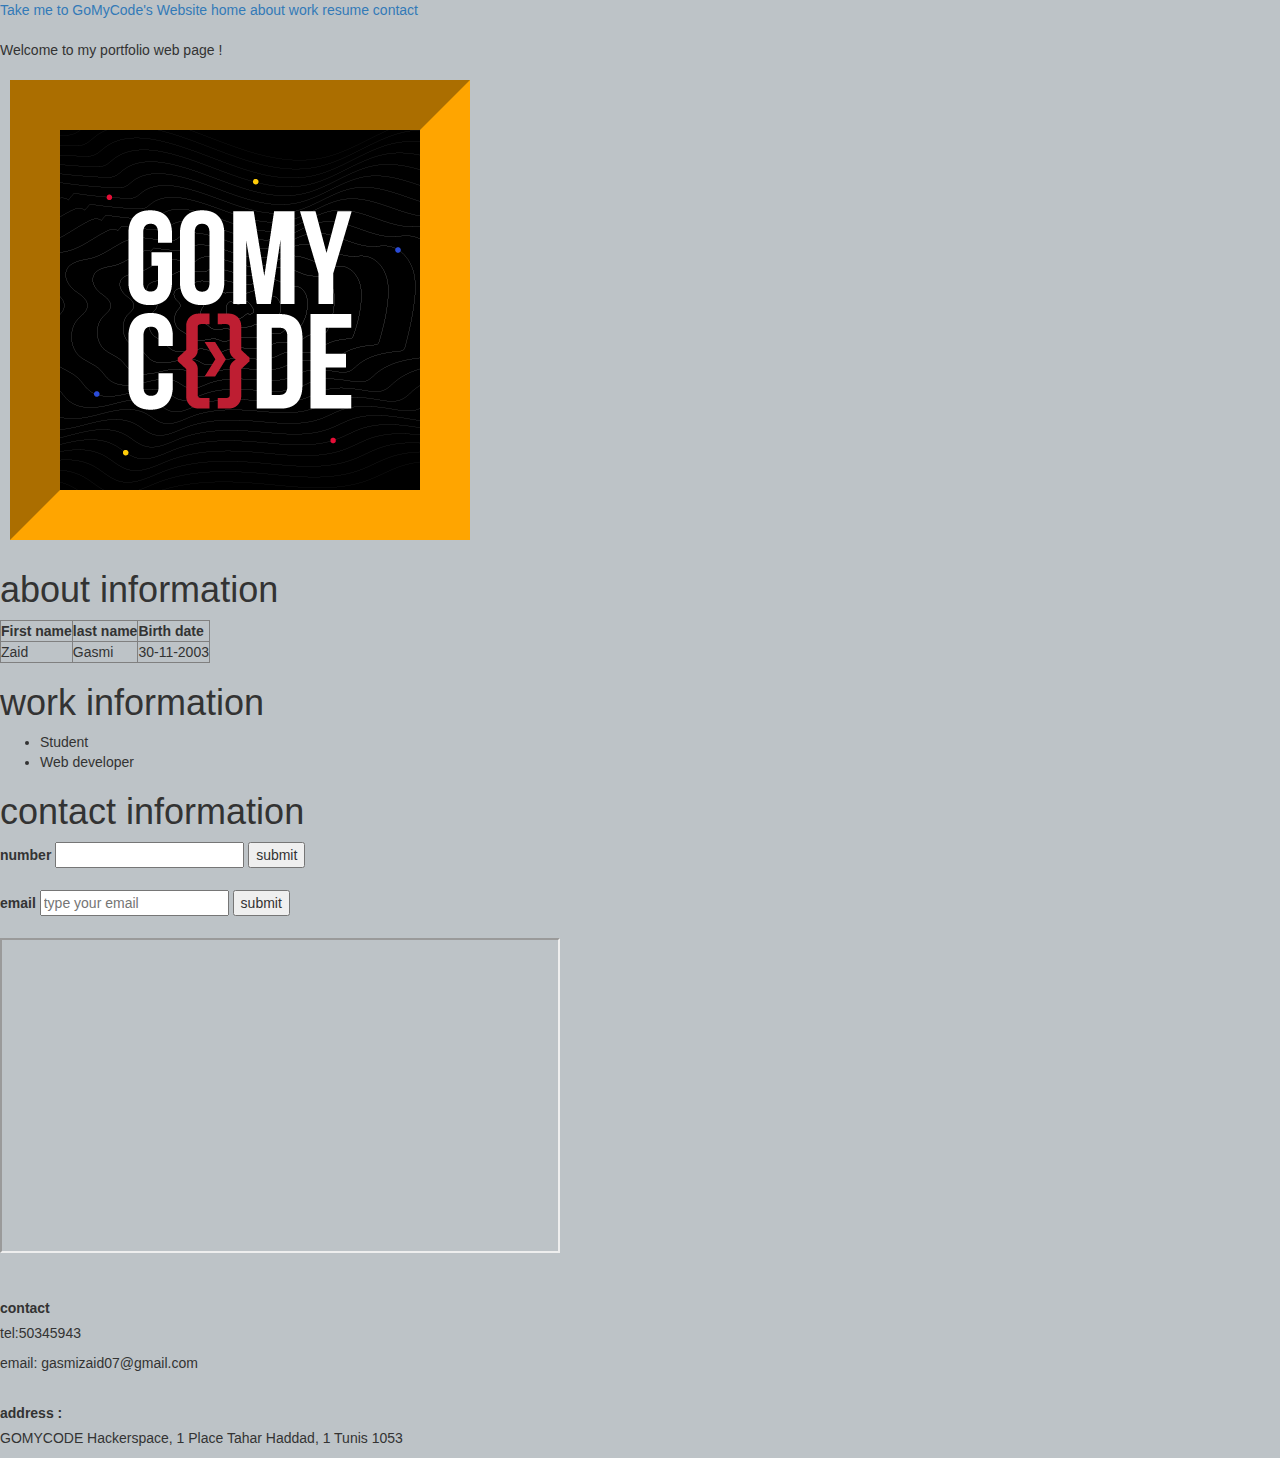
<file: index.html>
<!DOCTYPE html>
<html>
  <head>
    <style>
      @import url('https://fonts.googleapis.com/css2?family=Roboto+Mono&display=swap');
      </style>
      <link rel="stylesheet" href="https://maxcdn.bootstrapcdn.com/bootstrap/3.4.1/css/bootstrap.min.css">
      <link rel="stylesheet"  href="https://cdnjs.cloudflare.com/ajax/libs/font-awesome/4.7.0/css/font-awesome.min.css">
    <title>checkpoint html</title>
    <link rel="stylesheet" href="C:\Users\Tarak\Desktop\gomycode\gmc\css\styles.css"/>
  </head>
  <body style= "background-color: #bdc3c7;">
    <div>
      <nav>
        <a href="https://gomycode.tn/">Take me to GoMyCode's Website</a>
        <a href="">home</a>
        <a href="#about info">about</a>
        <a href="#work">work</a>
        <a href="*">resume</a>
        <a href="#contact">contact</a>
      </nav>
    </div>
  </br>
  <p class="blue">
    Welcome to my portfolio web page !
  </p>
  <img style="border: 50px inset orange; margin: 10px;" src="gmce.png" alt="Go my code"></img>
    <section>
      <a name="about info"></a>
      <h1 class="red">about information</h1>
      <table border="1">
        <tr>
          <th>First name</th>
          <th>last name</th>
          <th>Birth date</th>
        </tr>
        <tr>
          <td>Zaid</td>
          <td>Gasmi</td>
          <td>30-11-2003</td>
        </tr>
      </table>
    </section>
    <section>
      <a name="work"></a>
      <h1 class="red">work information</h1>
      <ul>
        <li class="green">Student</li>
        <li class="green">Web developer</li>
      </ul>
    </section>
    <section>
      <a name="contact"></a>
      <h1 class="red">contact information</h1>
      <form>
        <label> number </label>
        <input type="number"name="number"/>
        <input type="submit"value="submit"/>
      </form>
    </br>
    <form>
      <label> email </label>
      <input type="email"name="email"placeholder="type your email"/>
      <input type="submit"value="submit"/>
    </form>
    </section>
    </br>

    <iframe
     width="560" 
     height="315" 
     src="https://www.youtube.com/embed/CULSxI6evTc"
    ></iframe>
  </body>
</br>
</br>
</br>
  <footer>
      <label> contact </label>                                                       
      <p class="test">tel:50345943 </p> <p class="test">email: gasmizaid07@gmail.com</p>
    </br>
      <label> address : </label>
      <p class="rod">GOMYCODE Hackerspace, 1 Place Tahar Haddad, 1 Tunis 1053</p>
  </footer>
</html>
</file>
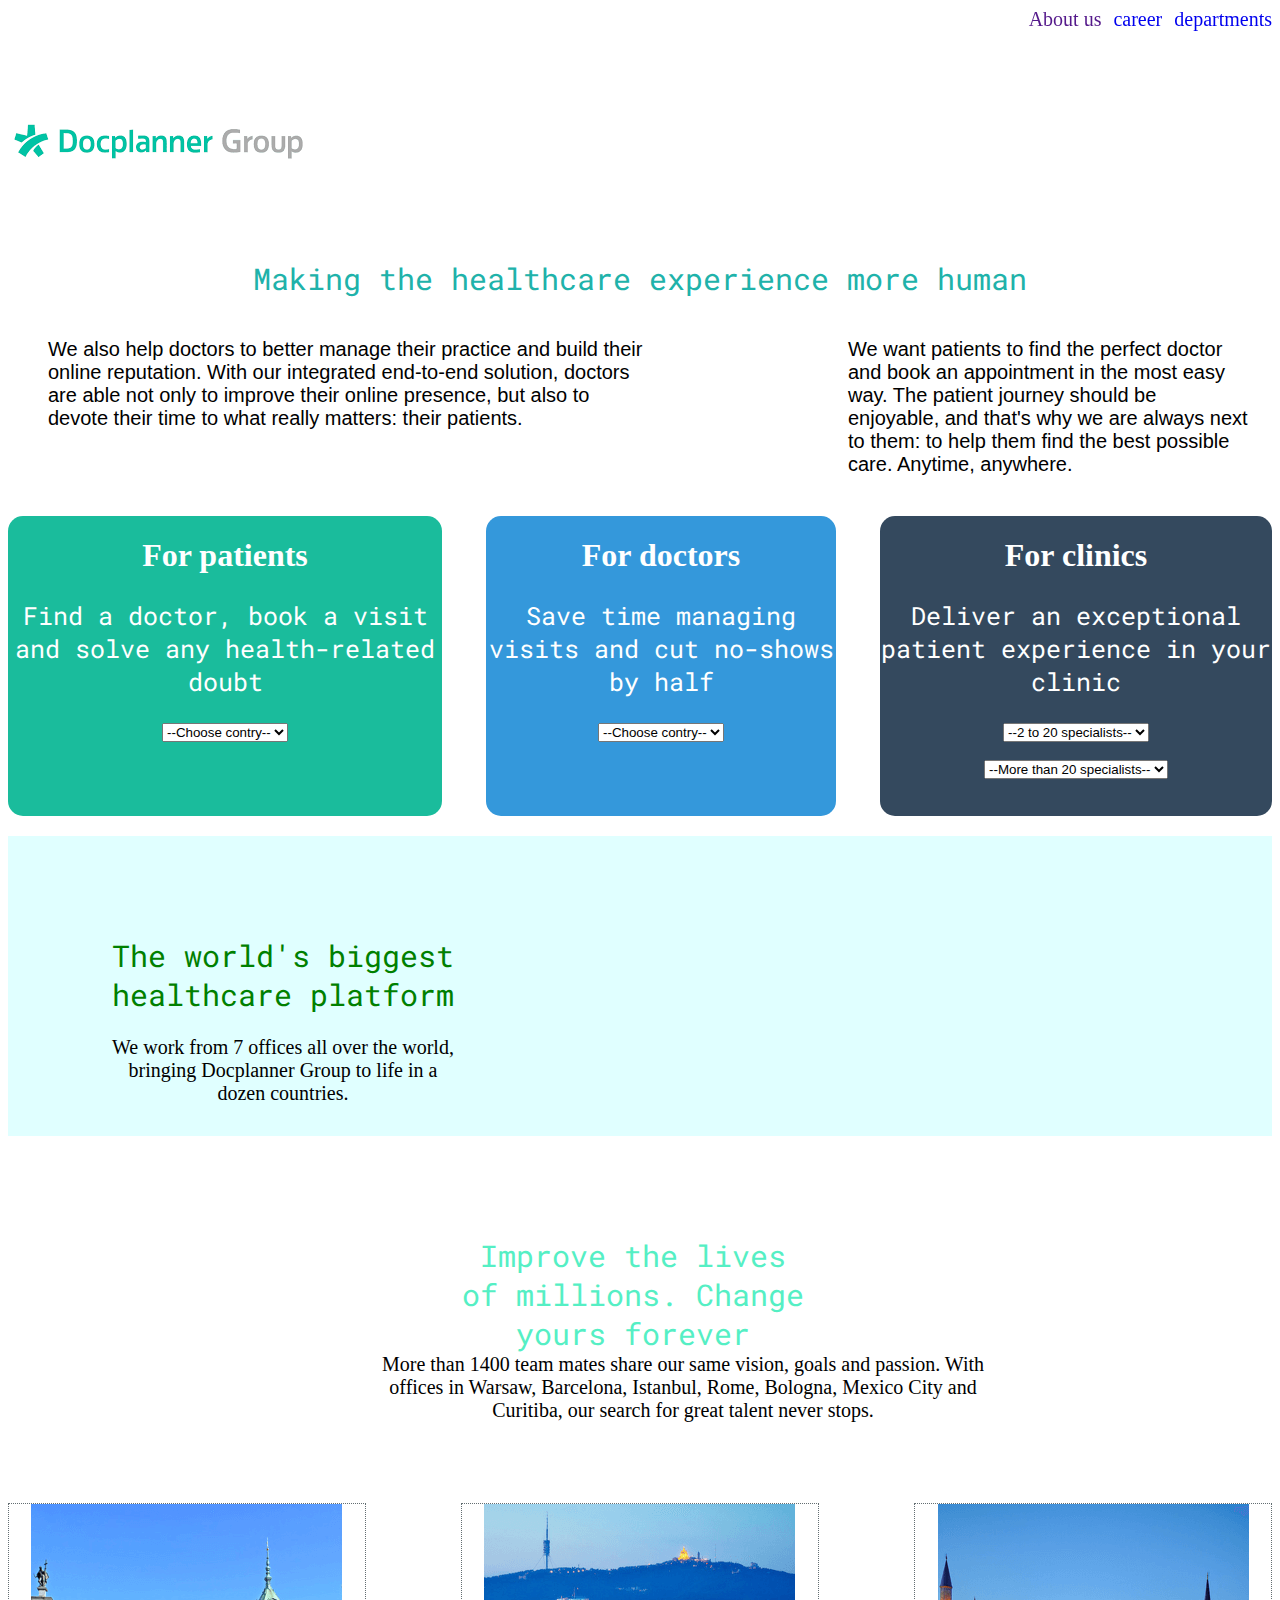
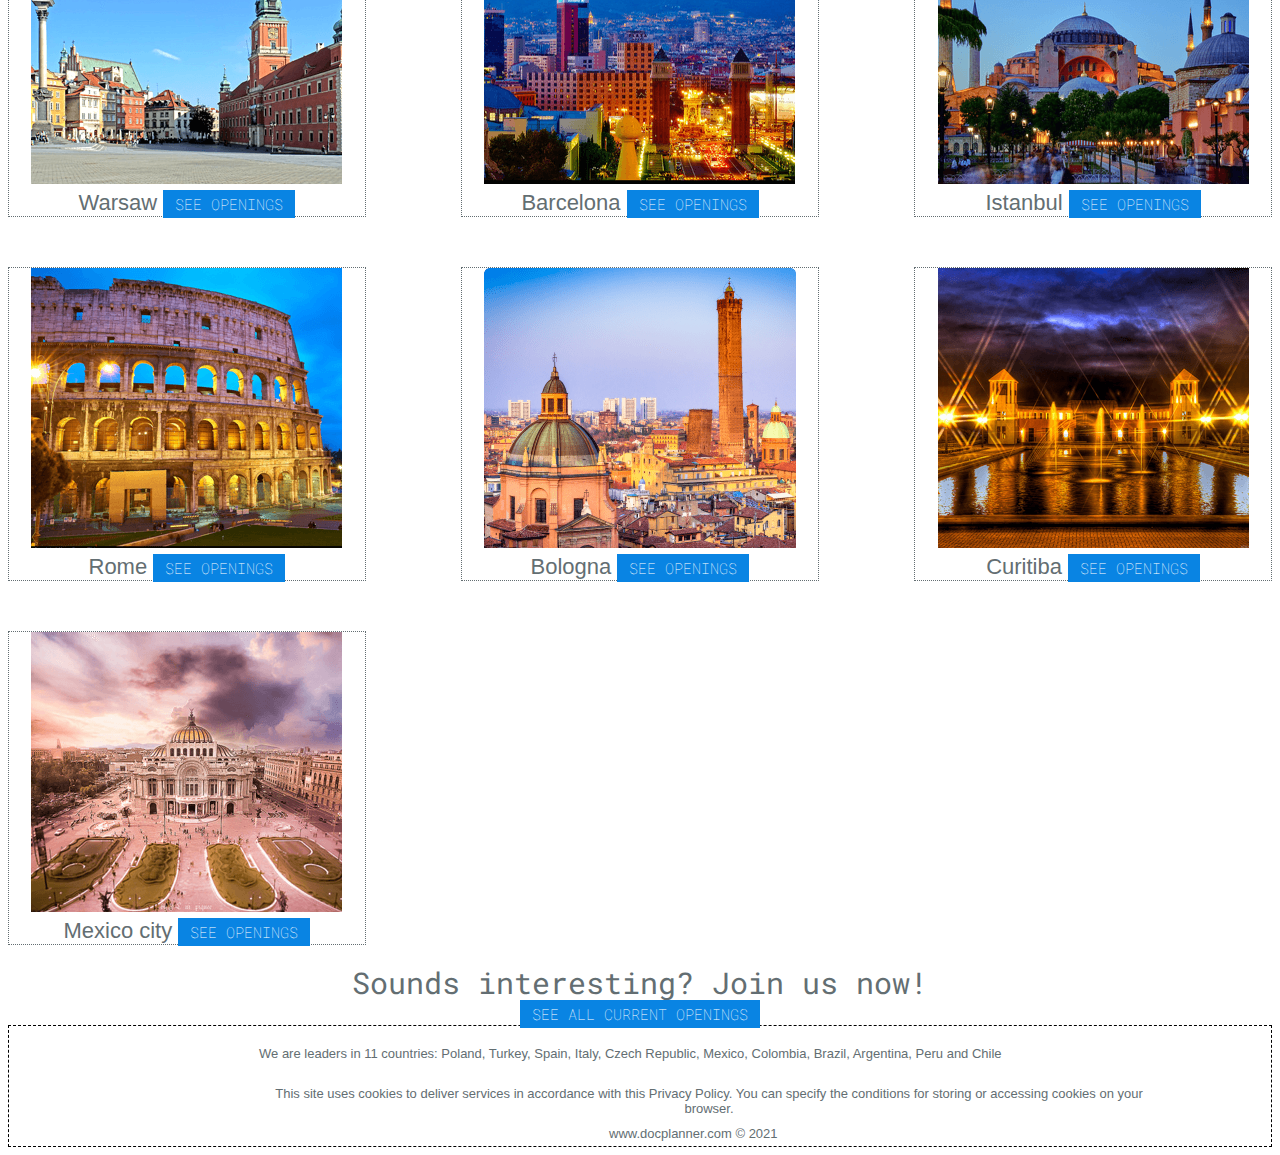
<file: docplanner project.html>
<!DOCTYPE html>
<html>
    <head>
        <style>
            @import url('https://fonts.googleapis.com/css2?family=Roboto+Mono&display=swap');
            @import url('https://fonts.googleapis.com/css2?family=STIX+Two+Text&display=swap');
            a:hover{
                color: #48dbfb;
            }
            button:hover{
                color: white;
                background-color: blue;
            }
        </style>
        <title>docplanner Website</title>
        <link rel="stylesheet" href="gmc\css\doc styles.css"/>
    </head>
    <body>
        <div id="up">
            <nav>
                <a style="font-size: 20px; text-decoration: none;" href="">About us</a> &nbsp;&nbsp;&nbsp;
                <a style="font-size: 20px; text-decoration: none;" href="https://www.docplanner.com/career">career</a>&nbsp;&nbsp;&nbsp;
                <a style="font-size: 20px; text-decoration: none;" href="https://www.docplanner.com/department?dep=marketing">departments</a>
            </nav>
        </div>
            <img src="doc1.png" alt="docplanner group"></img>
            <p class="c1">Making the healthcare experience more human</p>
        <div class="c2">
            <div class="st1"> We want patients to find the perfect doctor and book an appointment in the most easy way. The patient journey should be enjoyable, and that's why we are always next to them: to help them find the best possible care. Anytime, anywhere.</div>
            <div class="st2"> We also help doctors to better manage their practice and build their online reputation. With our integrated end-to-end solution, doctors are able not only to improve their online presence, but also to devote their time to what really matters: their patients.</div>
        </div>
        <div id="main">
        <div class="c3">
            <h1>For patients</h1>
            <p id="par">Find a doctor, book a visit and solve any health-related doubt</p> 
            <select name="country" id="choose country">
                <option value="">--Choose contry--</option>
                <option value="Argentina">Argentina</option>
                <option value="Brazil">Brazil</option>
                <option value="Chile">Chile</option>
                <option value="Colombia">Colombia</option>
                <option value="Czech">Czech</option>
                <option value="Italy">Italy</option>
                <option value="Mexico">Mexico</option>
                <option value="Peru">Peru</option>
                <option value="Poland">Poland</option>
                <option value="Portugal">Portugal</option>
                <option value="Spain">Spain</option>
                <option value="Turkey">Turkey</option>
            </select>
        </div> &nbsp;&nbsp;&nbsp;&nbsp;&nbsp;&nbsp;&nbsp;&nbsp;&nbsp;&nbsp;&nbsp;
        <div class="c4">
            <h1>For doctors</h1>
            <p id="par">Save time managing visits and cut no-shows by half</p>
            <select>
                <option value="">--Choose contry--</option>
                <option value="Argentina">Argentina</option>
                <option value="Brazil">Brazil</option>
                <option value="Chile">Chile</option>
                <option value="Colombia">Colombia</option>
                <option value="Czech">Czech</option>
                <option value="Italy">Italy</option>
                <option value="Mexico">Mexico</option>
                <option value="Peru">Peru</option>
                <option value="Poland">Poland</option>
                <option value="Portugal">Portugal</option>
                <option value="Spain">Spain</option>
                <option value="Turkey">Turkey</option>
            </select>
        </div>&nbsp;&nbsp;&nbsp;&nbsp;&nbsp;&nbsp;&nbsp;&nbsp;&nbsp;&nbsp;&nbsp;
        <div class="c5">
            <h1>For clinics</h1>
            <p id="par">Deliver an exceptional patient experience in your clinic</p>
            <select>
                <option value="">--2 to 20 specialists--</option>
                <option value="Brazil">Brazil</option>
                <option value="Czech">Czech</option>
                <option value="Italy">Italy</option>
                <option value="Mexico">Mexico</option>
                <option value="Poland">Poland</option>
                <option value="Spain">Spain</option>
                <option value="Turkey">Turkey</option>
            </select>
            <br/>
            <br/>
            <select>
                <option value="">--More than 20 specialists--</option>
                <option value="Brazil">Brazil</option>
                <option value="Italy">Italy</option>
                <option value="Mexico">Mexico</option>
                <option value="Poland">Poland</option>
                <option value="Spain">Spain</option>
            </select> 
        </div>
        </div>  
        <div class="grid-container">
            <div class="grid-item1">
                The world's biggest healthcare platform
            </div>
            <div class="grid-item2">
                We work from 7 offices all over the world, bringing Docplanner Group to life in a dozen countries.
            </div>
        </div>
        <div class="grid-container1">
            <div class="g1">
                Improve the lives of millions. Change yours forever
            </div>
            <div class="g2">
                More than 1400 team mates share our same vision, goals and passion. With offices in Warsaw, Barcelona, Istanbul, Rome, Bologna, Mexico City and Curitiba, our search for great talent never stops.
            </div>
        </div>
        <div class="grid-container2">
            <div class="gc1">
                <img src="warsaw.png" alt="Warsaw"></img>
                <br/>
                Warsaw
                <a href="https://www.docplanner.com/career?&loc=poland#jobs-offers" class="button">SEE OPENINGS</a>
            </div>
            <div class="gc2">
                <img src="barcelona.png" alt="Barcelona"></img>
                <br/>
                Barcelona
                <a href="https://www.docplanner.com/career?&loc=spain#jobs-offers" class="button">SEE OPENINGS</a>
            </div>
            <div class="gc3">
                <img src="istanbul.png" alt="Istanbul"></img>
                <br/>
                Istanbul
                <a href="https://www.docplanner.com/career?&loc=turkey#jobs-offers" class="button">SEE OPENINGS</a>
            </div>
            <div class="gc4">
                <img src="rome.png" alt="Rome"></img>
                <br/>
                Rome
                <a href="https://www.docplanner.com/career?&loc=italy#jobs-offers" class="button">SEE OPENINGS</a>
            </div>
            <div class="gc5">
                <img src="bologna.png" alt="Bologna"></img>
                <br/>
                Bologna
                <a href="https://www.docplanner.com/career?&loc=italy#jobs-offers" class="button">SEE OPENINGS</a>
            </div>
            <div class="gc6">
                <img src="curitiba.png" alt="Curitiba"></img>
                <br/>
                Curitiba
                <a href="https://www.docplanner.com/career?&loc=brazil#jobs-offers" class="button">SEE OPENINGS</a>
            </div>
            <div class="gc7">
                <img src="mexico city.png" alt="Mexico City"></img>
                <br/>
                Mexico city
                <a href="https://www.docplanner.com/career?&loc=mexico#jobs-offers" class="button">SEE OPENINGS</a>
            </div>
        </div>
        <br/>
        <div class="grid-container3">
            <div class="cs">
                Sounds interesting? Join us now!
            </div>
            <div class="cs1">
                <a href="https://www.docplanner.com/career" class="button">SEE ALL CURRENT OPENINGS</a> 
            </div>
        </div>
    </body>
    <footer>
        <div class="footer">
            <div class="f1">
                We are leaders in 11 countries: Poland, Turkey, Spain, Italy, Czech Republic, Mexico, Colombia, Brazil, Argentina, Peru and Chile
            </div>
            <div class="f2">
                This site uses cookies to deliver services in accordance with this Privacy Policy. You can specify the conditions for storing or accessing cookies on your browser. 
            </div>
            <div class="f3">
                www.docplanner.com © 2021
            </div>
        </div>
    </footer>
</html>
</file>
